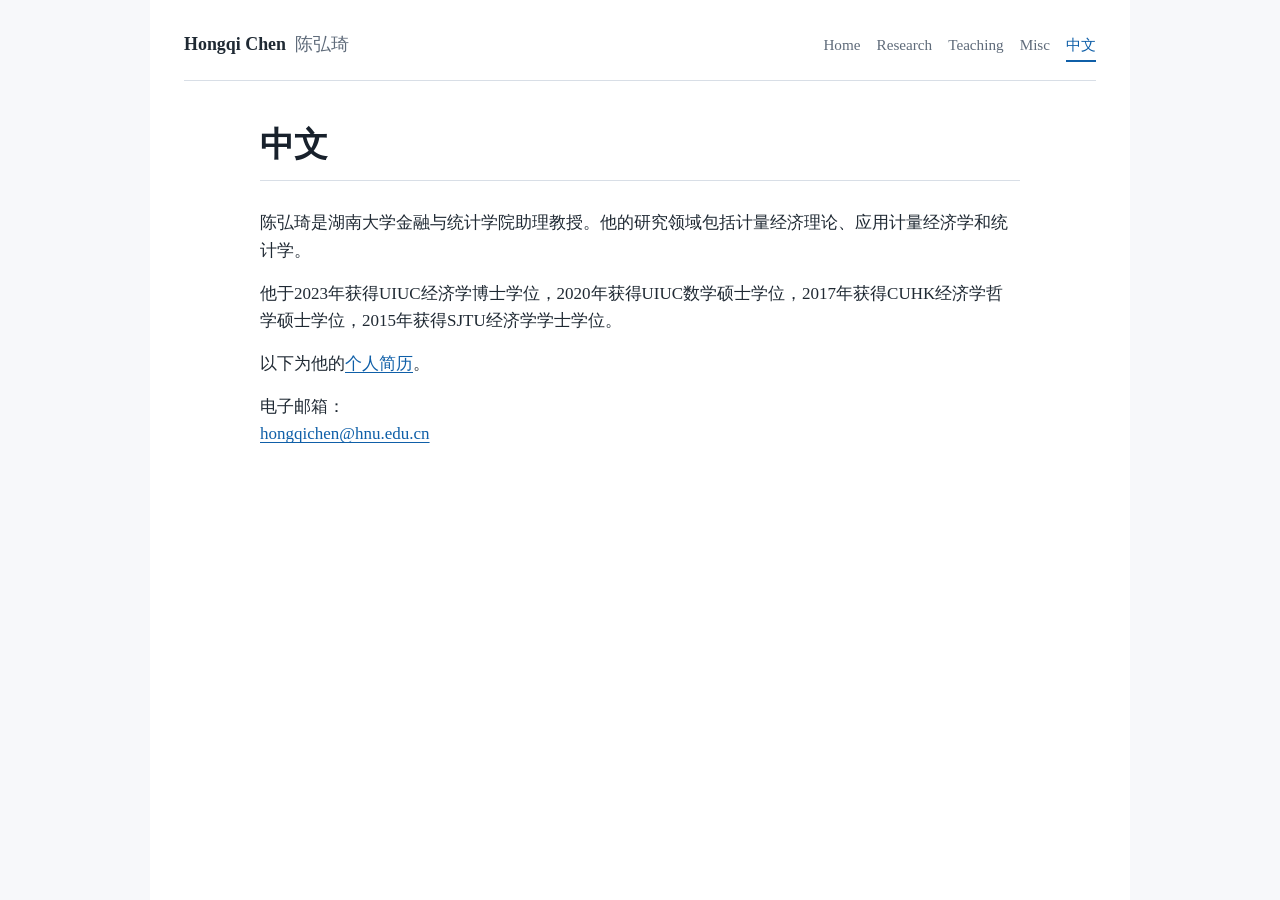
<file: Chinese.htm>
<!DOCTYPE html>
<html lang="zh-CN">
<head>
  <meta charset="utf-8">
  <meta name="viewport" content="width=device-width, initial-scale=1">
  <title>Hongqi Chen 陈弘琦</title>
  <link rel="stylesheet" href="./styles.css">
</head>
<body>
  <div class="site-shell">
    <header class="site-header">
      <a class="site-title" href="./index.html">Hongqi Chen <span>陈弘琦</span></a>
      <nav class="site-nav" aria-label="Primary navigation">
        <a href="./index.html">Home</a>
        <a href="./Research.htm">Research</a>
        <a href="./Teaching.htm">Teaching</a>
        <a href="./Misc.htm">Misc</a>
        <a href="./Chinese.htm" aria-current="page">中文</a>
      </nav>
    </header>

    <main class="content">
      <h1>中文</h1>

      <p>
        陈弘琦是湖南大学金融与统计学院助理教授。他的研究领域包括计量经济理论、应用计量经济学和统计学。
      </p>

      <p>
        他于2023年获得UIUC经济学博士学位，2020年获得UIUC数学硕士学位，2017年获得CUHK经济学哲学硕士学位，2015年获得SJTU经济学学士学位。
      </p>

      <p>以下为他的<a href="./cv.pdf">个人简历</a>。</p>

      <p>
        电子邮箱：<br>
        <a href="mailto:hongqichen@hnu.edu.cn">hongqichen@hnu.edu.cn</a>
      </p>
    </main>
  </div>
</body>
</html>
</file>
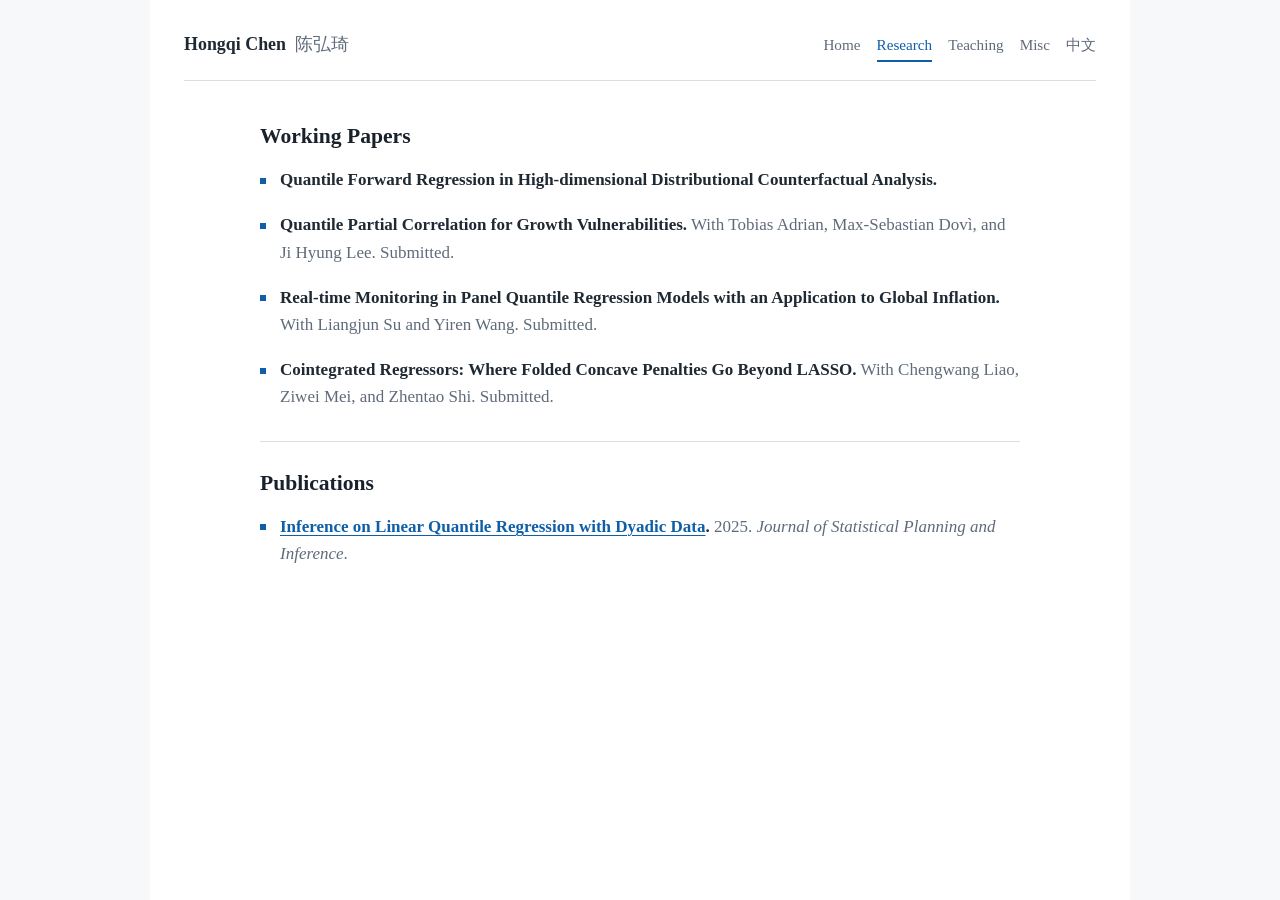
<file: Research.htm>
<!DOCTYPE html>
<html lang="en">
<head>
  <meta charset="utf-8">
  <meta name="viewport" content="width=device-width, initial-scale=1">
  <title>Hongqi Chen: Research</title>
  <link rel="stylesheet" href="./styles.css">
</head>
<body>
  <div class="site-shell">
    <header class="site-header">
      <a class="site-title" href="./index.html">Hongqi Chen <span>陈弘琦</span></a>
      <nav class="site-nav" aria-label="Primary navigation">
        <a href="./index.html">Home</a>
        <a href="./Research.htm" aria-current="page">Research</a>
        <a href="./Teaching.htm">Teaching</a>
        <a href="./Misc.htm">Misc</a>
        <a href="./Chinese.htm">中文</a>
      </nav>
    </header>

    <main class="content">
      <section class="section-block">
        <h2>Working Papers</h2>
        <ul class="paper-list">
          <li>
            <span class="paper-title">Quantile Forward Regression in High-dimensional Distributional Counterfactual Analysis.</span>
          </li>
          <li>
            <span class="paper-title">Quantile Partial Correlation for Growth Vulnerabilities.</span>
            <span class="paper-meta">With Tobias Adrian, Max-Sebastian Dovì, and Ji Hyung Lee. Submitted.</span>
          </li>
          <li>
            <span class="paper-title">Real-time Monitoring in Panel Quantile Regression Models with an Application to Global Inflation.</span>
            <span class="paper-meta">With Liangjun Su and Yiren Wang. Submitted.</span>
          </li>
          <li>
            <span class="paper-title">Cointegrated Regressors: Where Folded Concave Penalties Go Beyond LASSO.</span>
            <span class="paper-meta">With Chengwang Liao, Ziwei Mei, and Zhentao Shi. Submitted.</span>
          </li>
        </ul>
      </section>

      <section class="section-block">
        <h2>Publications</h2>
        <ul class="paper-list">
          <li>
            <span class="paper-title">
              <a href="https://www.sciencedirect.com/science/article/abs/pii/S0378375825000308">Inference on Linear Quantile Regression with Dyadic Data</a>.
            </span>
            <span class="paper-meta">2025. <em>Journal of Statistical Planning and Inference</em>.</span>
          </li>
        </ul>
      </section>
    </main>
  </div>
</body>
</html>
</file>
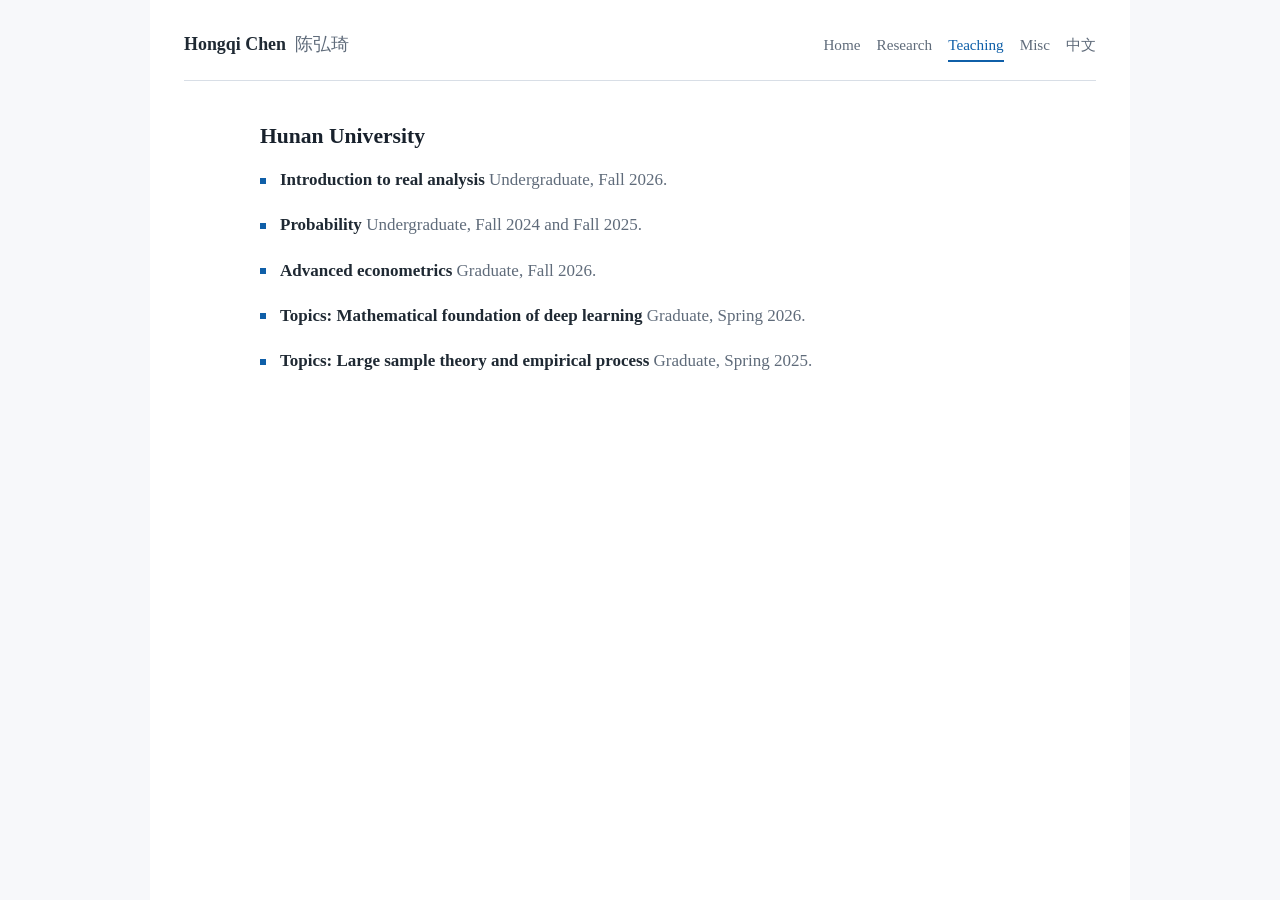
<file: Teaching.htm>
<!DOCTYPE html>
<html lang="en">
<head>
  <meta charset="utf-8">
  <meta name="viewport" content="width=device-width, initial-scale=1">
  <title>Hongqi Chen: Teaching</title>
  <link rel="stylesheet" href="./styles.css">
</head>
<body>
  <div class="site-shell">
    <header class="site-header">
      <a class="site-title" href="./index.html">Hongqi Chen <span>陈弘琦</span></a>
      <nav class="site-nav" aria-label="Primary navigation">
        <a href="./index.html">Home</a>
        <a href="./Research.htm">Research</a>
        <a href="./Teaching.htm" aria-current="page">Teaching</a>
        <a href="./Misc.htm">Misc</a>
        <a href="./Chinese.htm">中文</a>
      </nav>
    </header>

    <main class="content">
      <section class="section-block">
        <h2>Hunan University</h2>
        <ul class="course-list">
          <li>
            <span class="course-title">Introduction to real analysis</span>
            <span class="course-meta">Undergraduate, Fall 2026.</span>
          </li>
          <li>
            <span class="course-title">Probability</span>
            <span class="course-meta">Undergraduate, Fall 2024 and Fall 2025.</span>
          </li>
          <li>
            <span class="course-title">Advanced econometrics</span>
            <span class="course-meta">Graduate,  Fall 2026.</span>
          </li>
          <li>
            <span class="course-title">Topics: Mathematical foundation of deep learning</span>
            <span class="course-meta">Graduate, Spring 2026.</span>
          </li>
          <li>
            <span class="course-title">Topics: Large sample theory and empirical process</span>
            <span class="course-meta">Graduate, Spring 2025.</span>
          </li>
        </ul>
      </section>
    </main>
  </div>
</body>
</html>
</file>
<file: styles.css>
:root {
  --accent: #0f5fa8;
  --bg: #f7f8fa;
  --line: #d8dee6;
  --muted: #5f6b7a;
  --paper: #ffffff;
  --text: #1f2933;
}

* {
  box-sizing: border-box;
}

body {
  background: var(--bg);
  color: var(--text);
  font-family: Georgia, "Times New Roman", "SimSun", serif;
  font-size: 17px;
  line-height: 1.6;
  margin: 0;
}

a {
  color: var(--accent);
  text-decoration-thickness: 1px;
  text-underline-offset: 3px;
}

a:hover {
  color: #083f73;
}

.site-shell {
  background: var(--paper);
  margin: 0 auto;
  max-width: 980px;
  min-height: 100vh;
  padding: 30px 34px 56px;
}

.site-header {
  align-items: baseline;
  border-bottom: 1px solid var(--line);
  display: flex;
  gap: 24px;
  justify-content: space-between;
  margin-bottom: 42px;
  padding-bottom: 18px;
}

.site-title {
  color: var(--text);
  font-size: 1.12rem;
  font-weight: 700;
  text-decoration: none;
  white-space: nowrap;
}

.site-title span {
  color: var(--muted);
  font-weight: 400;
  margin-left: 5px;
}

.site-nav {
  display: flex;
  flex-wrap: wrap;
  gap: 16px;
  justify-content: flex-end;
}

.site-nav a {
  border-bottom: 2px solid transparent;
  color: var(--muted);
  font-size: 0.95rem;
  padding-bottom: 3px;
  text-decoration: none;
}

.site-nav a:hover,
.site-nav a[aria-current="page"] {
  border-color: var(--accent);
  color: var(--accent);
}

.home-layout {
  align-items: start;
  display: grid;
  gap: 48px;
  grid-template-columns: minmax(0, 1fr) 250px;
}

.eyebrow {
  color: var(--accent);
  font-size: 0.82rem;
  font-weight: 700;
  letter-spacing: 0;
  margin: 0 0 10px;
  text-transform: uppercase;
}

h1,
h2,
h3 {
  color: #18212c;
  line-height: 1.25;
}

h1 {
  font-size: 2.15rem;
  margin: 0 0 18px;
}

h2 {
  font-size: 1.35rem;
  margin: 0 0 16px;
}

h3 {
  font-size: 1.08rem;
  margin: 18px 0 8px;
}

p {
  margin: 0 0 16px;
}

.lead {
  color: #2f3a47;
  font-size: 1.08rem;
}

.quick-links {
  display: flex;
  flex-wrap: wrap;
  gap: 18px;
  margin-top: 24px;
}

.portrait {
  margin: 0;
}

.portrait img {
  border: 1px solid var(--line);
  border-radius: 6px;
  box-shadow: 0 12px 28px rgba(31, 41, 51, 0.12);
  display: block;
  height: 310px;
  object-fit: cover;
  width: 250px;
}

.content {
  margin: 0 auto;
  max-width: 760px;
}

.content h1 {
  border-bottom: 1px solid var(--line);
  margin-bottom: 28px;
  padding-bottom: 14px;
}

.section-block {
  margin-top: 30px;
}

.section-block + .section-block {
  border-top: 1px solid var(--line);
  padding-top: 28px;
}

.paper-list,
.course-list {
  list-style: none;
  margin: 0;
  padding: 0;
}

.paper-list li,
.course-list li {
  margin-bottom: 18px;
  padding-left: 20px;
  position: relative;
}

.paper-list li::before,
.course-list li::before {
  background: var(--accent);
  content: "";
  height: 6px;
  left: 0;
  position: absolute;
  top: 0.68em;
  width: 6px;
}

.paper-title,
.course-title {
  font-weight: 700;
}

.paper-meta,
.course-meta {
  color: var(--muted);
}

.link-list {
  list-style: none;
  margin: 0;
  padding: 0;
}

.link-list li {
  margin-bottom: 10px;
}

@media (max-width: 760px) {
  body {
    font-size: 16px;
  }

  .site-shell {
    padding: 22px 20px 42px;
  }

  .site-header {
    display: block;
    margin-bottom: 32px;
  }

  .site-nav {
    justify-content: flex-start;
    margin-top: 14px;
  }

  .home-layout {
    display: block;
  }

  h1 {
    font-size: 1.82rem;
  }

  .portrait {
    margin-top: 28px;
  }

  .portrait img {
    height: auto;
    max-width: 250px;
    width: 100%;
  }
}
</file>
